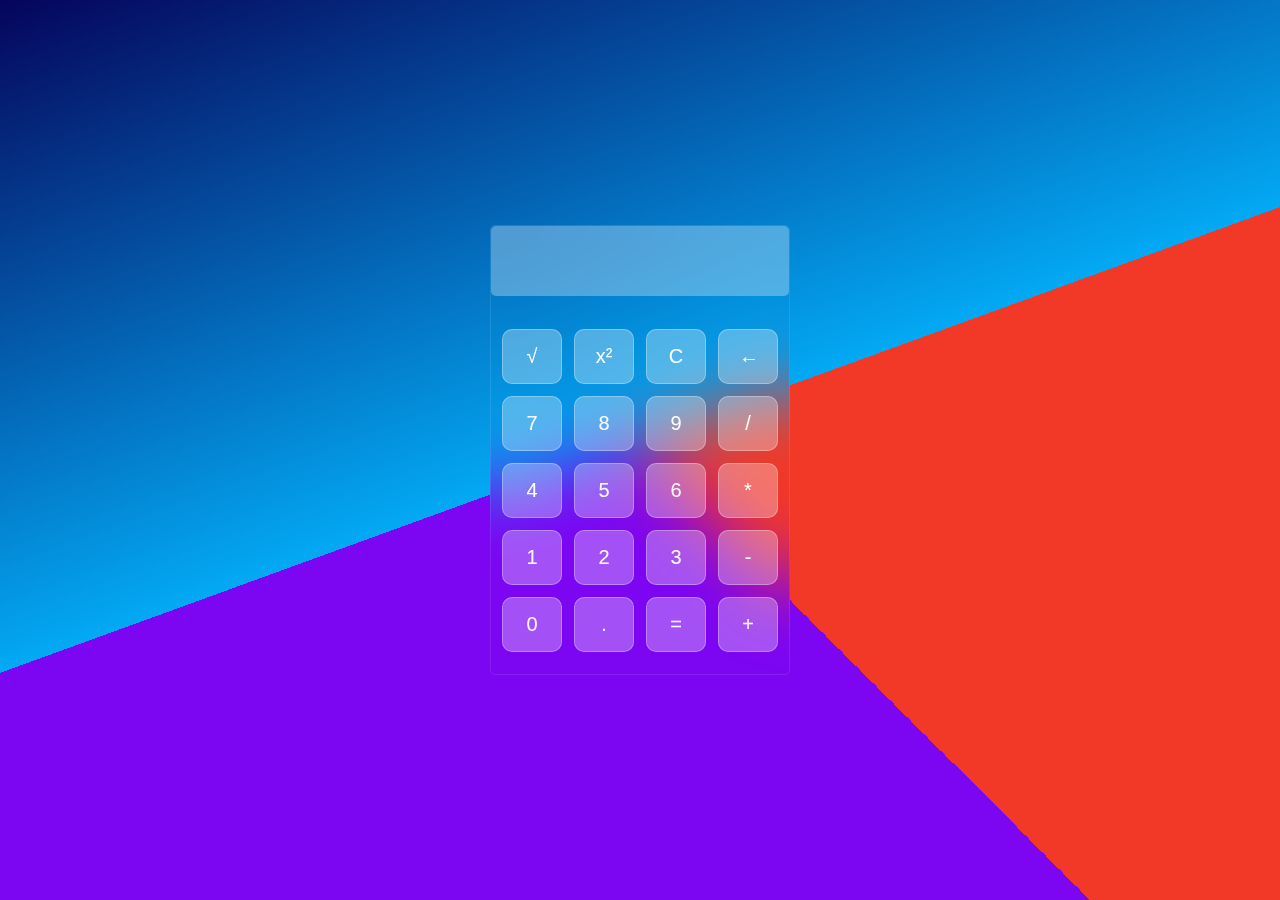
<file: Calculadora/index.html>
<!DOCTYPE html>
<html lang="pt-br">
<head>
  <meta charset="UTF-8">
  <meta http-equiv="X-UA-Compatible" content="IE=edge">
  <meta name="viewport" content="width=device-width, initial-scale=1.0">
  <link rel="stylesheet" href="css/style.css">
  <script src="js/script.js"></script>
  <title>Calculadora</title>
</head>
<body>
  <form action="" id="calc">
    <p id="visor"></p>
    <table id="calcu">
      <tr>
        <td><input type="button" value="&#8730;" class="botao ope" onclick="raiz()"></td>
        <td><input type="button" value="x²" class="botao ope" onclick="potencia()"></td>
        <td><input type="button" value="C" class="botao lim" onclick="limpar()"></td>
        <td><input type="button" value="&larr;" class="botao lim" onclick="apaga()"></td>
      </tr>
      <tr>
        <td><input type="button" value="7" class="botao num" onclick="inserir('7')"></td>
        <td><input type="button" value="8" class="botao num" onclick="inserir('8')"></td>
        <td><input type="button" value="9" class="botao num" onclick="inserir('9')"></td>
        <td><input type="button" value="/" class="botao ope" onclick="inserir('/')"></td>
      </tr>
      <tr>
        <td><input type="button" value="4" class="botao num" onclick="inserir('4')"></td>
        <td><input type="button" value="5" class="botao num" onclick="inserir('5')"></td>
        <td><input type="button" value="6" class="botao num" onclick="inserir('6')"></td>
        <td><input type="button" value="*" class="botao ope" onclick="inserir('*')"></td>
      </tr>
      <tr>
        <td><input type="button" value="1" class="botao num" onclick="inserir('1')"></td>
        <td><input type="button" value="2" class="botao num" onclick="inserir('2')"></td>
        <td><input type="button" value="3" class="botao num" onclick="inserir('3')"></td>
        <td><input type="button" value="-" class="botao ope" onclick="inserir('-')"></td>
      </tr>
      <tr>
        <td><input type="button" value="0" class="botao num" onclick="inserir('0')"></td>
        <td><input type="button" value="." class="botao ope" onclick="inserir('.')"></td>
        <td><input type="button" value="=" class="botao igual" onclick="igual()"></td>
        <td><input type="button" value="+" class="botao ope" onclick="inserir('+')"></td>
      </tr>
    </table>
  </form>
</body>
</html>
</file>
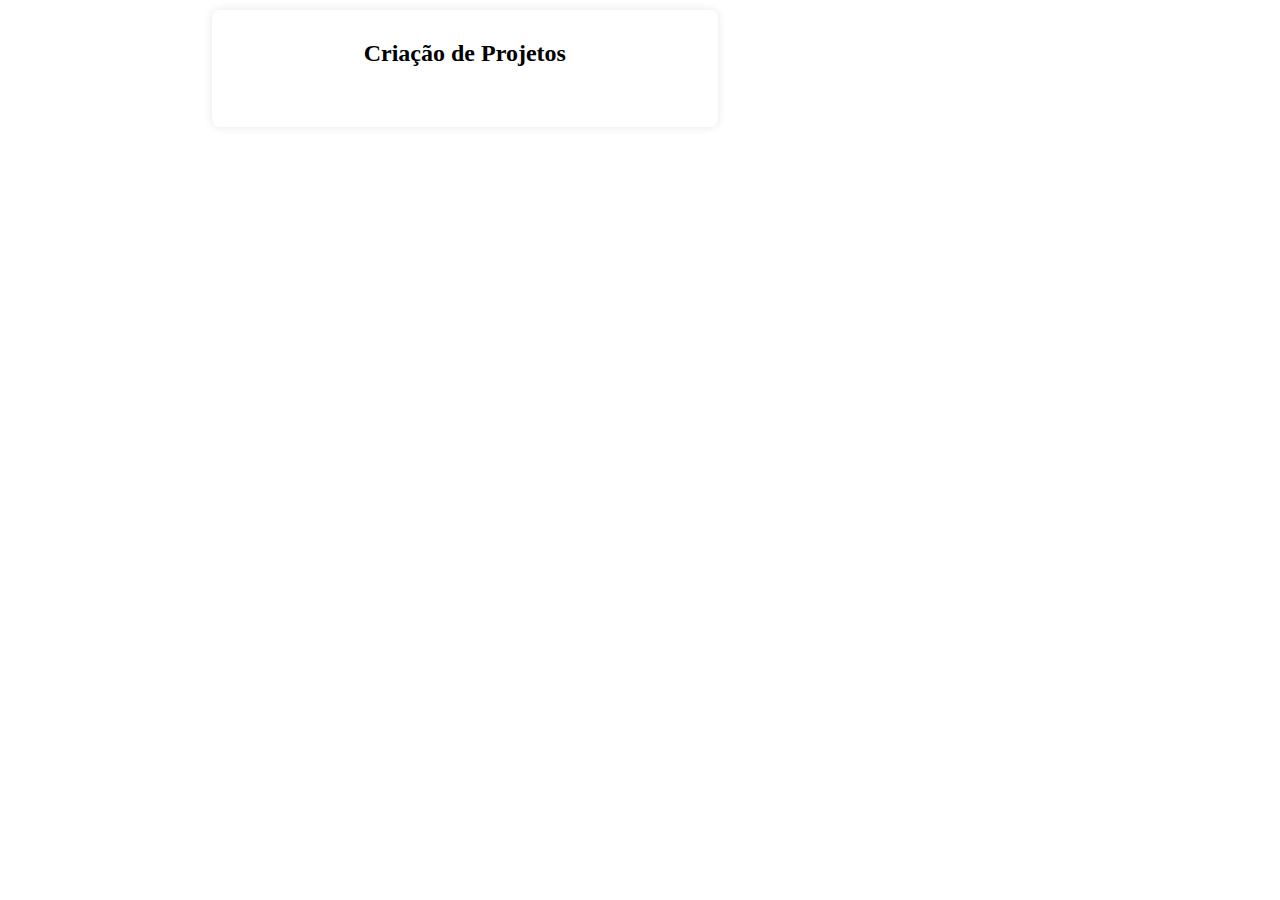
<file: Cards Action/index.html>
<!DOCTYPE html>
<html lang="en">
<head>
  <meta charset="UTF-8">
  <meta name="viewport" content="width=device-width, initial-scale=1.0">
  <link rel="stylesheet" href="style.css">
  <script async src="script.js"></script>
  <title>teste</title>
</head>
<body>
  <main>
    <section id="cards">
      <div class="card">
        <div class="text-card">
          <h2 class="title-card">Criação de Projetos</h2>
          <p class="description-card">Nosso serviço de criação de projetos é feito sob medida para transformar seus sonhos em realidade. Nossa equipe de designers especializados trabalha em estreita colaboração com você para entender suas necessidades, estilo e orçamento, criando projetos únicos e personalizados que refletem sua personalidade e atendem às suas expectativas.</p>
        </div>
        <div class="card-img">
          <img src="img/projeto-sala.jpg" alt="">
        </div>
      </div>
    </section>
  </main>
</body>
</html>
</file>
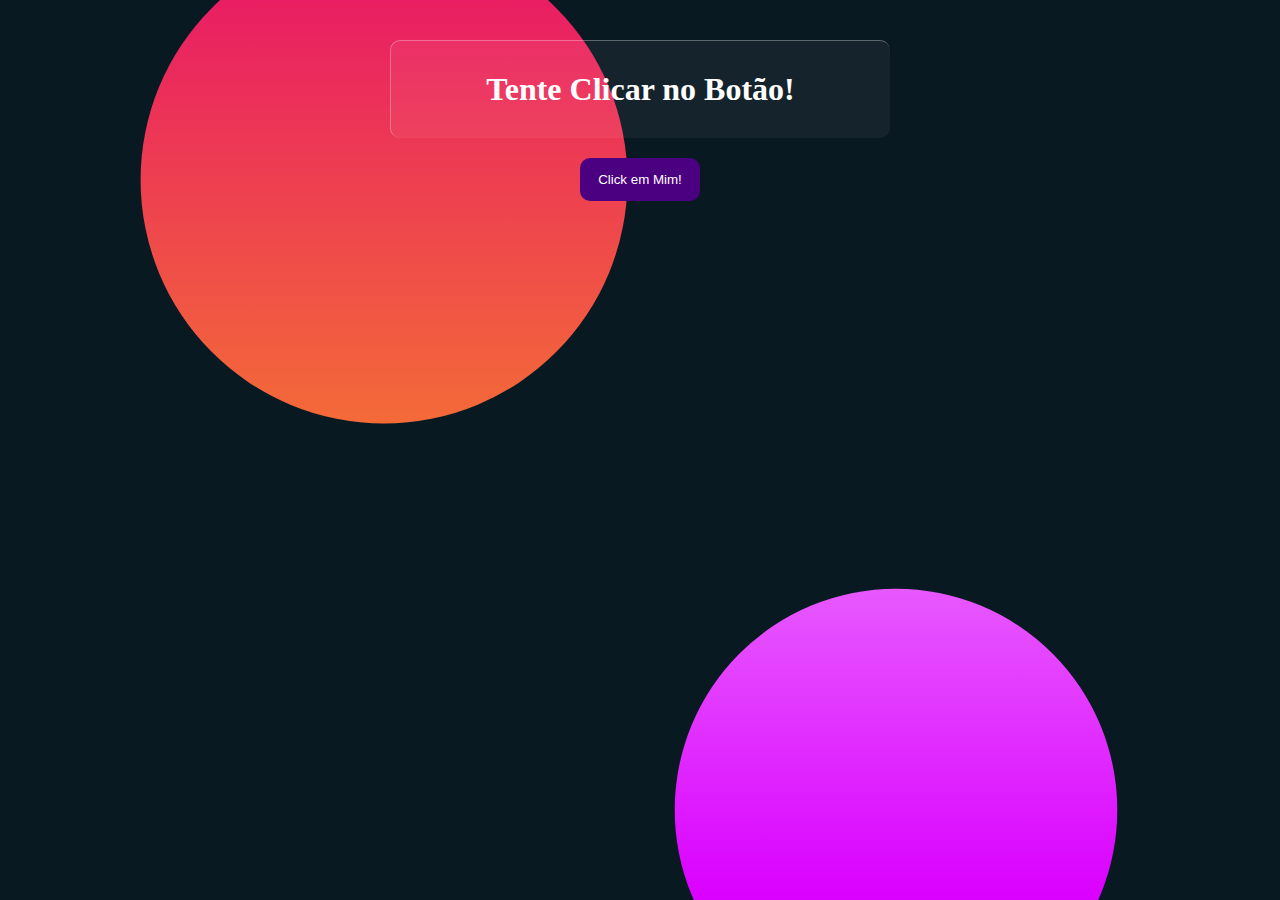
<file: Desafio do Click/index.html>
<!DOCTYPE html>
<html lang="pt-br">
<head>
  <meta charset="UTF-8">
  <meta http-equiv="X-UA-Compatible" content="IE=edge">
  <meta name="viewport" content="width=device-width, initial-scale=1.0">
  <link rel="stylesheet" href="css/style.css">
  <title>Desafio do Click</title>
  <script src="js/script.js"></script>
</head>
<body>
  <h1>Tente Clicar no Botão!</h1>
  <button id="botao">Click em Mim!</button>
</body>
</html>
</file>
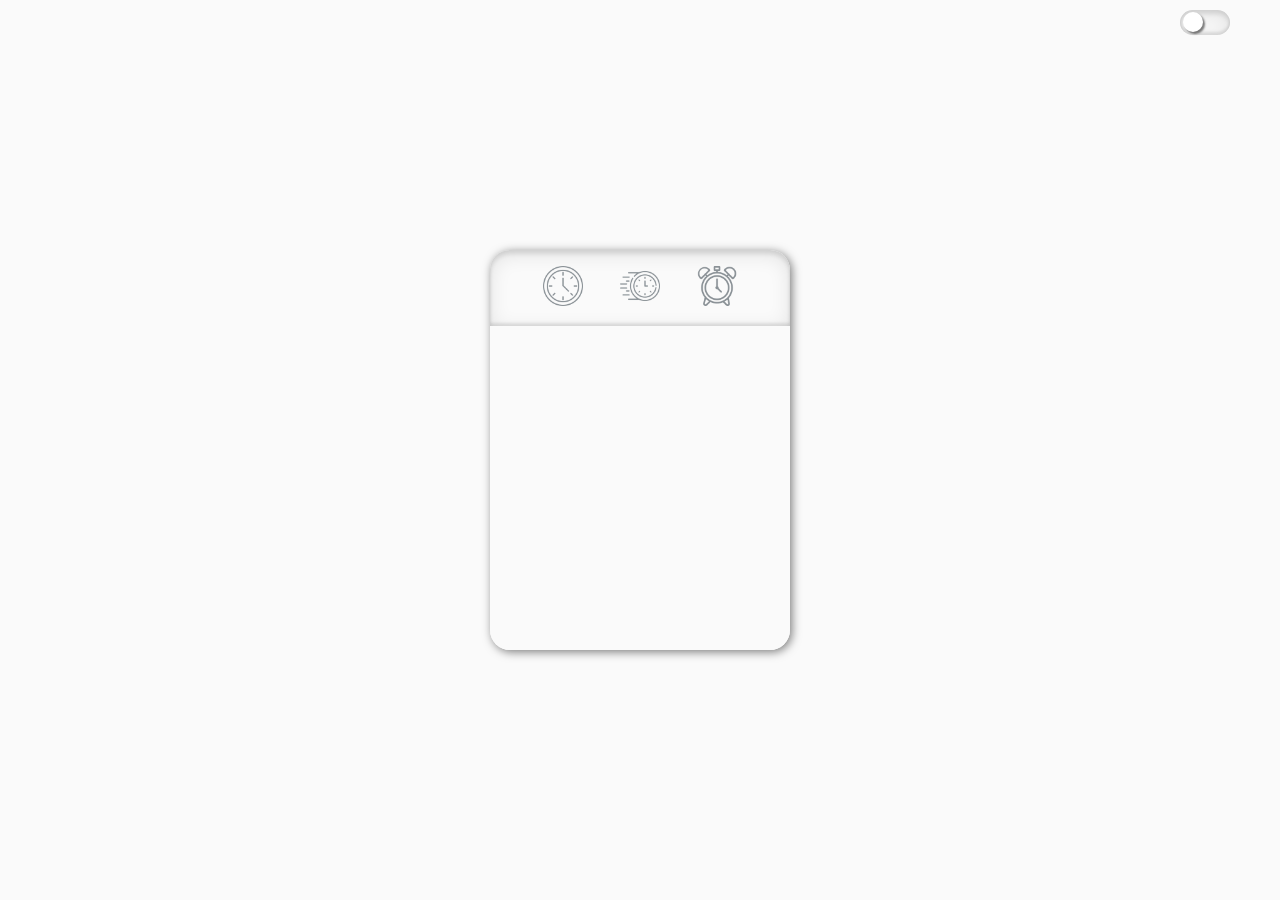
<file: Relogio/index.html>
<!DOCTYPE html>
<html lang="pt-br">
<head>
  <meta charset="UTF-8">
  <meta http-equiv="X-UA-Compatible" content="IE=edge">
  <meta name="viewport" content="width=device-width, initial-scale=1.0">
  <title>Relógio Digital</title>
  <link rel="stylesheet" href="css/style.css">
  <script async src="js/relogio.js"></script>
  <script async src="js/cronometro.js"></script>
  <script async src="js/cronometroRegressivo.js"></script>
  <script async src="js/addRemove.js"></script>
  <script async src="js/darkMode.js"></script>
</head>
<body>
  <div>
    <input type="checkbox" name="toggle-check" id="toggle-check">
    <label for="toggle-check" id="toggle" class="box-sdw">
      <span class="indicator"></span>
    </label>
  </div>
  <div id="container" class="pt-center">
    <header class="box-sdw">
      <ul id="menu">
        <li><a id="bt-relogio" href="#relogio-digital"><img src="img/relogio.png" alt="relogio"></a></li>
        <li><a id="bt-cronometro" href="#cronometro"><img src="img/tempo-rapido.png" alt="cronometro"></a></li>
        <li><a id="bt-cronometro-regressivo" href="#cronometro-regressivo"><img src="img/despertador.png" alt="cronometro-regressivo"></a></li>
      </ul>
    </header>
    <main class="pt-center">
      <section id="relogio-digital">
        <div id="relogio"></div>
      </section>
      <section id="cronometro">
        <div id="visorCronometro" class="pt-center"></div>
        <input type="button" class="btn-style" id="iniciar" value="Iniciar">
        <input type="button" class="btn-style" id="parar" value="Parar">
        <input type="button" class="btn-style" id="zerar" value="Zerar">
      </section>
      <section id="cronometro-regressivo" >
        <div id="visorCronometroRegressivo" class="pt-center"></div>
        <select name="selecaoTempo" id="selecaoTempo" class="opt-style">
          <option value="30:00">30:00</option>
          <option value="25:00">25:00</option>
          <option value="20:00">20:00</option>
          <option value="15:00">15:00</option>
        </select>
        <input type="button" class="btn-style" id="inicio" value="Iniciar">
      </section>
    </main>
  </div>
</body>
</html>
</file>
<file: Calculadora/css/style.css>
*{
  box-sizing: border-box;
  margin: 0;
  padding: 0;
}
body{
  display: flex;
  justify-content: center;
  align-items: center;
  min-height: 100vh;
}
body::before{
  background: linear-gradient(45deg, #7C05F2, #7C05F2 50%, #F23827, #F23827 50%);
  content: '';
  position: absolute;
  top: 0;
  left: 0;
  width: 100%;
  height: 100%;
}
body::after{
  background: linear-gradient(160deg, #050259, #03a9f4 50%, transparent, transparent 50%);
  content: '';
  position: absolute;
  top: -10px;
  left: 0;
  width: 100%;
  height: 100%;
}
#calc{  
  backdrop-filter: blur(35px);
  border: 1px solid rgba(255, 255, 255, 0.1);
  border-radius: 5px;
  position: relative;
  display: block;
  justify-content: center;
  align-items: center;
  z-index: 1;
  width: 300px;
  height: 450px;
}
#visor{
  background: rgba(255, 255, 255, 0.3);
  border-radius: 5px;
  color: #fff;
  position: absolute;
  text-align: right;
  font-size: 20px;
  padding: 26px 15px 0px;
  width: 100%;
  height: 70px;
}
#calcu{
  display: flex;
  justify-content: center;
  align-items: center;
  position: absolute;
  top: 40px;
  height: 100%;
  width: 100%;
}
.botao{
  background: rgba(255, 255, 255, 0.3);
  border: 1px solid rgba(255, 255, 255, 0.3);
  border-radius: 10px;
  color: #fff;
  font-size: 20px;
  margin: 5px;
  width: 60px;
  padding: 15px 20px;
  outline: none;
}
.ope:active{
  background: #F23827;
}
.lim:active{
  background: #7C05F2;
}
.igual:active{
  background: greenyellow;
}
.num:active{
  background: #03a9f4;
}
</file>
<file: Cards Action/style.css>
*{
  margin: 0;
  padding: 0;
  box-sizing: border-box;
  text-decoration: none;
  list-style: none;
}
img{
  width: 100%;
}
#cards{
  display: flex;
  flex-wrap: wrap;
  justify-content: center;
  align-items: center;
}
.card{
  display: flex;
  align-items: center;
  justify-content: center;
  flex: 0 0 calc(70% - 20px);
}
.text-card{
  flex: 0 0 calc(60% - 20px);
  margin: 10px;
  padding: 30px;
  background-color: var(--secondary-background-color);
  border-radius: 8px;
  box-shadow: 0 0 10px rgba(0, 0, 0, 0.1);
  transition: all 0.3s ease;
  text-align: center;
  cursor: pointer;
}
.text-card p{
  margin-bottom: 20px;
}
.text-card:hover {
  transform: translateY(-5px);
  box-shadow: 0 5px 15px rgba(0, 0, 0, 0.2);
}
.title-card{
  color: var(--ternary-color);
  margin-bottom: 10px;
}
.description-card{
  color: var(--secondary-color);
  line-height: 1.5;
}

.card-img, .description-card{
  opacity: 0;
  max-height: 0;
  overflow: hidden;
  transform: scale(0.8);
  transition: opacity 1s ease-in-out, transform 1s ease-in-out, max-height 1s ease-in-out;
}
.revelando{
  opacity: 1;
  max-height: 1000px; /* ajuste este valor conforme necessário */
  transform: scale(1);
}
@media (max-width: 900px) {
  .card{
    flex-wrap: wrap;
  }
  .text-card{
    flex: 100 0 calc(70% - 20px);
  }
  .card-img{
    max-width: 350px;
  }
}
</file>
<file: Desafio do Click/css/style.css>
*{
  margin: 0;
  padding: 0;
  box-sizing: border-box;
}
body{
  background-color: #091921;
  text-align: center;
  padding: 20px;
}
body::before{
  background: linear-gradient(#e91e63, #ffc107);
  content: '';
  clip-path: circle(22% at 30% 20%);
  position: absolute;
  top: 0;
  left: 0;
  width: 100%;
  height: 100%;
  z-index: -1;
}
body::after{
  background: linear-gradient(#fff, #da00ff);
  content: '';
  clip-path: circle(20% at 70% 90%);
  position: absolute;
  top: 0;
  left: 0;
  width: 100%;
  height: 100%;
  z-index: -1;
}
h1{
  background: rgba(255, 255, 255, 0.05);
  border-radius: 10px;
  border-top: 1px solid rgba(255, 255, 255, 0.3);
  border-left: 1px solid rgba(255, 255, 255, 0.3);
  color: #fff;
  padding: 30px;
  width: 500px;
  margin: 20px auto;
}
button{
  background-color: indigo;
  border: 2px solid indigo;
  border-radius: 10px;
  color: #fff;
  padding: 12px 16px;
}
</file>
<file: Relogio/css/style.css>
*{
  box-sizing: border-box;
  margin: 0;
  padding: 0;
  text-decoration: none;
  list-style: none;
}
img{
  width: 40px;
}
:root{
  --bg-color: #fafafa;
  --body-color: #555;
  --tg-gradient: #fff; 
  --bx-sdw:
    inset 0 4px 20px rgba(0, 0, 0, 0.1),
    inset 0 4px 4px rgba(0, 0, 0, 0.1),
    inset 0 -3px 3px rgba(0, 0, 0, 0.1);
  --bx-indicador: 2px 2px 2px rgba(0, 0, 0, 0.5);
}
.dark-mode:root{
  --bg-color: #212529;
  --body-color: #899095;
  --tg-gradient: linear-gradient(to bottom, #444, #222);
  --bx-sdw:
    inset 0 4px 20px rgba(85, 84, 84, 0.1),
    inset 0 4px 4px rgba(85, 84, 84, 0.1),
    inset 0 -3px 3px rgba(0, 0, 0, 0.1);
  --bx-indicador: 0 8px 40px rgba(0, 0, 0, 0.5);
}
.box-sdw{
  box-shadow: var(--bx-sdw)
}
.pt-center{
  display: flex;
  flex-direction: column;
  justify-content: space-evenly;
  align-items: center;
}
body{
  position: relative;
  width: 100vw;
  height: 100vh;
  display: flex;
  flex-direction: column;
  justify-content: center;
  align-items: center;
  background-color: var(--bg-color);
  color: var(--body-color);
}
#toggle-check{
  display: none;
}
#toggle{
  border-radius: 160px;
  cursor: pointer;
  position: absolute;
  top: 10px;
  right: 50px;
  width: 50px;
  height: 25px;
  transition: all .3s ease-in-out;
}
.indicator{
  background: var(--tg-gradient);
  position: absolute;
  top: 2px;
  width: 20px;
  height: 20px;
  border-radius: 50%;
  box-shadow: var(--bx-indicador);
  translate: 3px;
  transition: all .3s ease-in-out;
}
#toggle-check:checked ~ #toggle{
  background: #757677;
}
#toggle-check:checked ~ #toggle .indicator{
  transform: translateX(25px);
}
#container{
  background: var(--bg-color);
  border-radius: 20px;
  box-shadow:
  2px 2px 10px rgba(0, 0, 0, 0.5);
  width: 300px;
  height: 400px;
}
header{
  background: var(--bg-color);
  padding: 1rem;
  width: 100%;
  border-radius: 20px 20px 0 0;
}
#menu{
  display: flex;
  justify-content: space-evenly;
  width: 100%;
}
main{
  background: var(--bg-color);
  width: 100%;
  height: 100%;
  font-size: 2.5rem;
  border-radius: 0 0 20px 20px;
}
.btn-style{
  border: 1px #555 solid;
  border-radius: 5px;
  cursor: pointer;
  padding: 10px;
  background: var(--bg-color);
  color: var(--body-color);
  font-size: 18px;
}
.opt-style{
  border: 1px #555 solid;
  border-radius: 5px;
  outline: none;
  padding: 10px;
  font-size: medium;
  background: var(--bg-color);
  color: var(--body-color);
}
#relogio-digital{
  display: block;
}
#cronometro{
  display: none;
}
#cronometro-regressivo{
  display: none;
}
</file>
